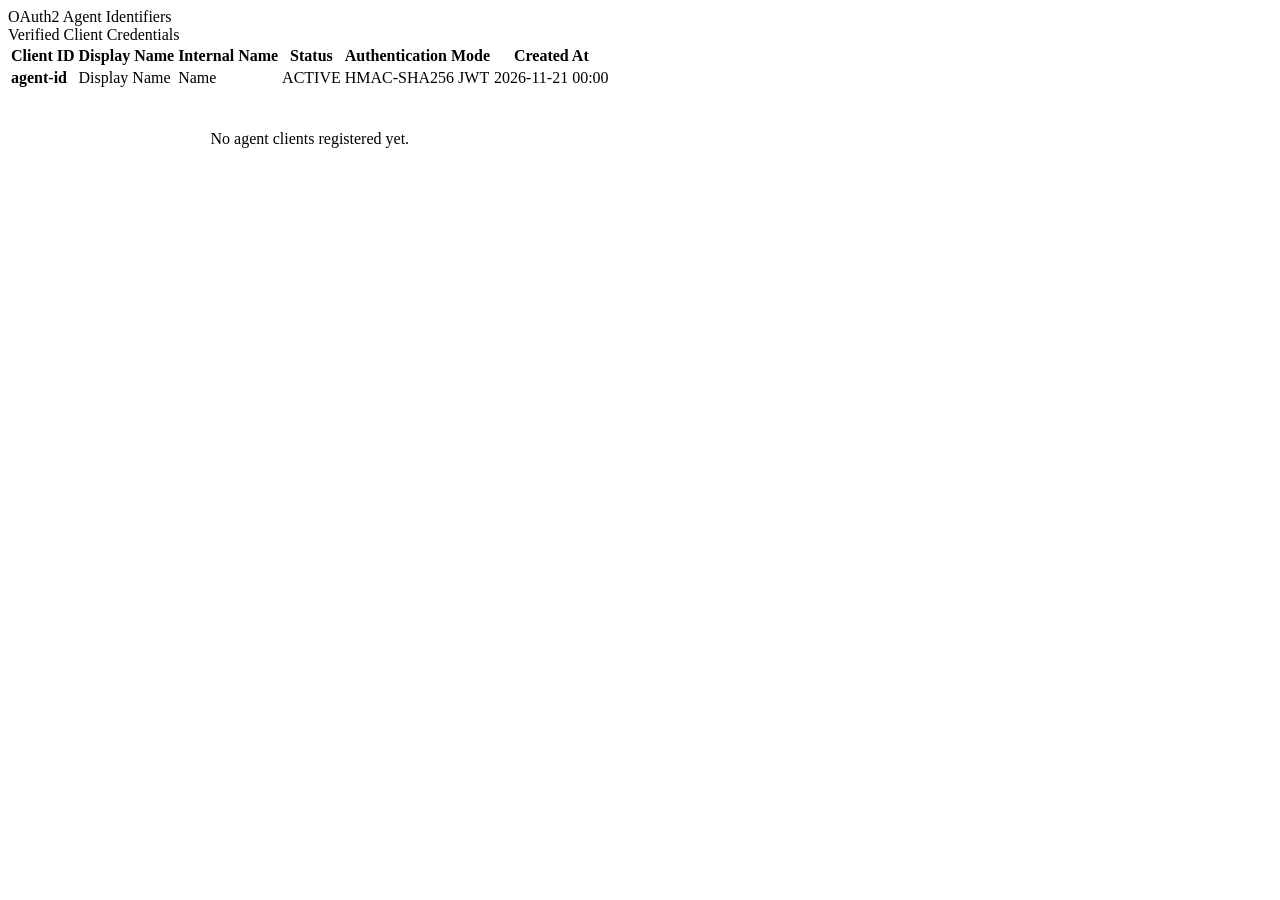
<file: src/main/resources/templates/agents.html>
<!DOCTYPE html>
<html xmlns:th="http://www.thymeleaf.org">
<head th:replace="~{fragments :: head('Agents Registry')}"></head>
<body>

<aside th:replace="~{fragments :: sidebar(${activeNav})}"></aside>

<div class="main-wrapper">
    <header th:replace="~{fragments :: topbar('Registered Agent Clients')}"></header>

    <main class="content-body">
        <div class="panel">
            <div class="panel-header">
                <div class="panel-title">OAuth2 Agent Identifiers</div>
                <div class="panel-actions">
                    <span class="chip chip-indigo">Verified Client Credentials</span>
                </div>
            </div>
            <div class="table-responsive">
                <table class="data-table">
                    <thead>
                        <tr>
                            <th>Client ID</th>
                            <th>Display Name</th>
                            <th>Internal Name</th>
                            <th>Status</th>
                            <th>Authentication Mode</th>
                            <th>Created At</th>
                        </tr>
                    </thead>
                    <tbody>
                        <tr th:each="agent : ${agents}">
                            <td class="mono" style="color: var(--brand-primary); font-weight: 600;" th:text="${agent.clientId != null ? agent.clientId : '—'}">agent-id</td>
                            <td th:text="${agent.displayName != null && !agent.displayName.isBlank() ? agent.displayName : (agent.name != null ? agent.name : '—')}">Display Name</td>
                            <td class="mono" th:text="${agent.name != null ? agent.name : '—'}">Name</td>
                            <td>
                                <span class="chip"
                                      th:classappend="${agent.status != null && agent.status.name() == 'ACTIVE' ? 'chip-emerald' : (agent.status != null && agent.status.name() == 'SUSPENDED' ? 'chip-amber' : 'chip-rose')}"
                                      th:text="${agent.status != null ? agent.status : 'ACTIVE'}">ACTIVE</span>
                            </td>
                            <td>
                                <span class="chip chip-emerald">HMAC-SHA256 JWT</span>
                            </td>
                            <td th:text="${agent.createdAt != null ? #temporals.format(agent.createdAt, 'yyyy-MM-dd HH:mm') : '—'}">2026-11-21 00:00</td>
                        </tr>
                        <tr th:if="${#lists.isEmpty(agents)}">
                            <td colspan="6" style="text-align: center; color: var(--text-muted); padding: 40px;">
                                No agent clients registered yet.
                            </td>
                        </tr>
                    </tbody>
                </table>
            </div>
        </div>
    </main>
</div>

</body>
</html>
</file>
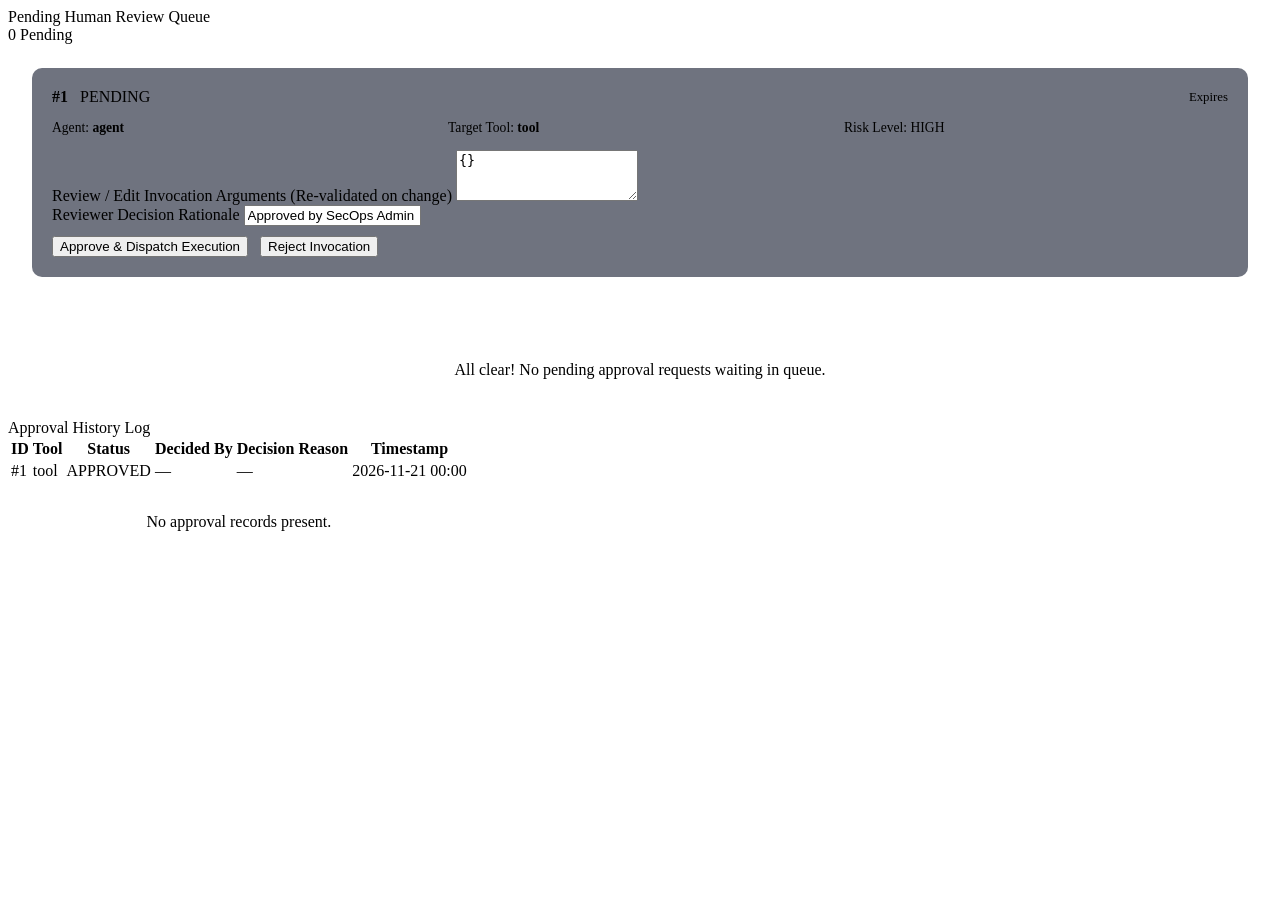
<file: src/main/resources/templates/approvals.html>
<!DOCTYPE html>
<html xmlns:th="http://www.thymeleaf.org">
<head th:replace="~{fragments :: head('Human Approvals')}"></head>
<body>

<aside th:replace="~{fragments :: sidebar(${activeNav})}"></aside>

<div class="main-wrapper">
    <header th:replace="~{fragments :: topbar('Human-in-the-Loop Approval Queue')}"></header>

    <main class="content-body">
        <!-- Active Pending Queue -->
        <div class="panel">
            <div class="panel-header">
                <div class="panel-title">Pending Human Review Queue</div>
                <span class="chip chip-amber" th:text="${#lists.size(pendingList)} + ' Pending'">0 Pending</span>
            </div>
            <div style="padding: 24px;" th:if="${!#lists.isEmpty(pendingList)}">
                <div th:each="appr : ${pendingList}" style="background: rgba(15, 23, 42, 0.6); border: 1px solid var(--border-subtle); border-radius: 10px; padding: 20px; margin-bottom: 20px;">
                    <div style="display: flex; justify-content: space-between; align-items: center; margin-bottom: 14px;">
                        <div>
                            <span class="mono" style="font-size: 1rem; font-weight: 700; color: var(--text-main);" th:text="'Approval Request #' + ${appr.approvalId}">#1</span>
                            <span class="chip chip-amber" style="margin-left: 8px;">PENDING</span>
                        </div>
                        <div class="mono" style="font-size: 0.8rem; color: var(--text-muted);" th:text="'Expires: ' + (${appr.expiresAt != null ? #temporals.format(appr.expiresAt, 'HH:mm:ss') : '—'})">Expires</div>
                    </div>
                    
                    <div style="display: grid; grid-template-columns: repeat(3, 1fr); gap: 12px; margin-bottom: 14px; font-size: 0.85rem;">
                        <div>
                            <span style="color: var(--text-muted);">Agent:</span>
                            <span class="mono" style="color: var(--brand-primary); font-weight: 600;" th:text="${appr.invocation?.agent?.clientId != null ? appr.invocation.agent.clientId : '—'}">agent</span>
                        </div>
                        <div>
                            <span style="color: var(--text-muted);">Target Tool:</span>
                            <span class="mono" style="color: var(--text-main); font-weight: 600;" th:text="${appr.invocation?.tool?.name != null ? appr.invocation.tool.name : '—'}">tool</span>
                        </div>
                        <div>
                            <span style="color: var(--text-muted);">Risk Level:</span>
                            <span class="chip"
                                  th:classappend="${appr.invocation?.tool?.riskLevel != null && (appr.invocation.tool.riskLevel.name() == 'HIGH' || appr.invocation.tool.riskLevel.name() == 'CRITICAL') ? 'chip-rose' : (appr.invocation?.tool?.riskLevel != null && appr.invocation.tool.riskLevel.name() == 'MEDIUM' ? 'chip-amber' : 'chip-emerald')}"
                                  th:text="${appr.invocation?.tool?.riskLevel != null ? appr.invocation.tool.riskLevel : 'LOW'}">HIGH</span>
                        </div>
                    </div>

                    <form th:action="@{/approvals/decide}" method="post">
                        <input type="hidden" name="approvalId" th:value="${appr.approvalId}">
                        <div class="form-group">
                            <label class="form-label">Review / Edit Invocation Arguments (Re-validated on change)</label>
                            <textarea name="editedArgs" class="form-control" rows="3" th:text="${appr.originalArgumentsEncrypted != null ? appr.originalArgumentsEncrypted : appr.originalArguments}">{}</textarea>
                        </div>
                        <div class="form-group">
                            <label class="form-label">Reviewer Decision Rationale</label>
                            <input type="text" name="reason" class="form-control" placeholder="Optional audit comment e.g. Verified with customer" value="Approved by SecOps Admin">
                        </div>
                        <div style="display: flex; gap: 12px; margin-top: 10px;">
                            <button type="submit" name="decision" value="APPROVE" class="btn btn-primary">
                                Approve & Dispatch Execution
                            </button>
                            <button type="submit" name="decision" value="REJECT" class="btn btn-danger">
                                Reject Invocation
                            </button>
                        </div>
                    </form>
                </div>
            </div>
            <div th:if="${#lists.isEmpty(pendingList)}" style="text-align: center; color: var(--text-muted); padding: 40px;">
                All clear! No pending approval requests waiting in queue.
            </div>
        </div>

        <!-- Historical Approvals Table -->
        <div class="panel">
            <div class="panel-header">
                <div class="panel-title">Approval History Log</div>
            </div>
            <div class="table-responsive">
                <table class="data-table">
                    <thead>
                        <tr>
                            <th>ID</th>
                            <th>Tool</th>
                            <th>Status</th>
                            <th>Decided By</th>
                            <th>Decision Reason</th>
                            <th>Timestamp</th>
                        </tr>
                    </thead>
                    <tbody>
                        <tr th:each="item : ${allApprovals}">
                            <td class="mono" th:text="'#' + ${item.approvalId}">#1</td>
                            <td class="mono" th:text="${item.invocation?.tool?.name != null ? item.invocation.tool.name : '—'}">tool</td>
                            <td>
                                <span class="chip"
                                      th:classappend="${item.status != null && item.status.name() == 'APPROVED' ? 'chip-emerald' : (item.status != null && item.status.name() == 'REJECTED' ? 'chip-rose' : (item.status != null && item.status.name() == 'PENDING' ? 'chip-amber' : 'chip-indigo'))}"
                                      th:text="${item.status != null ? item.status : 'UNKNOWN'}">APPROVED</span>
                            </td>
                            <td class="mono" th:text="${item.approverId != null ? item.approverId : (item.decidedBy != null ? item.decidedBy : '—')}">—</td>
                            <td th:text="${item.decisionReason != null ? item.decisionReason : '—'}">—</td>
                            <td th:text="${item.createdAt != null ? #temporals.format(item.createdAt, 'yyyy-MM-dd HH:mm') : '—'}">2026-11-21 00:00</td>
                        </tr>
                        <tr th:if="${#lists.isEmpty(allApprovals)}">
                            <td colspan="6" style="text-align: center; color: var(--text-muted); padding: 30px;">
                                No approval records present.
                            </td>
                        </tr>
                    </tbody>
                </table>
            </div>
        </div>
    </main>
</div>

</body>
</html>
</file>
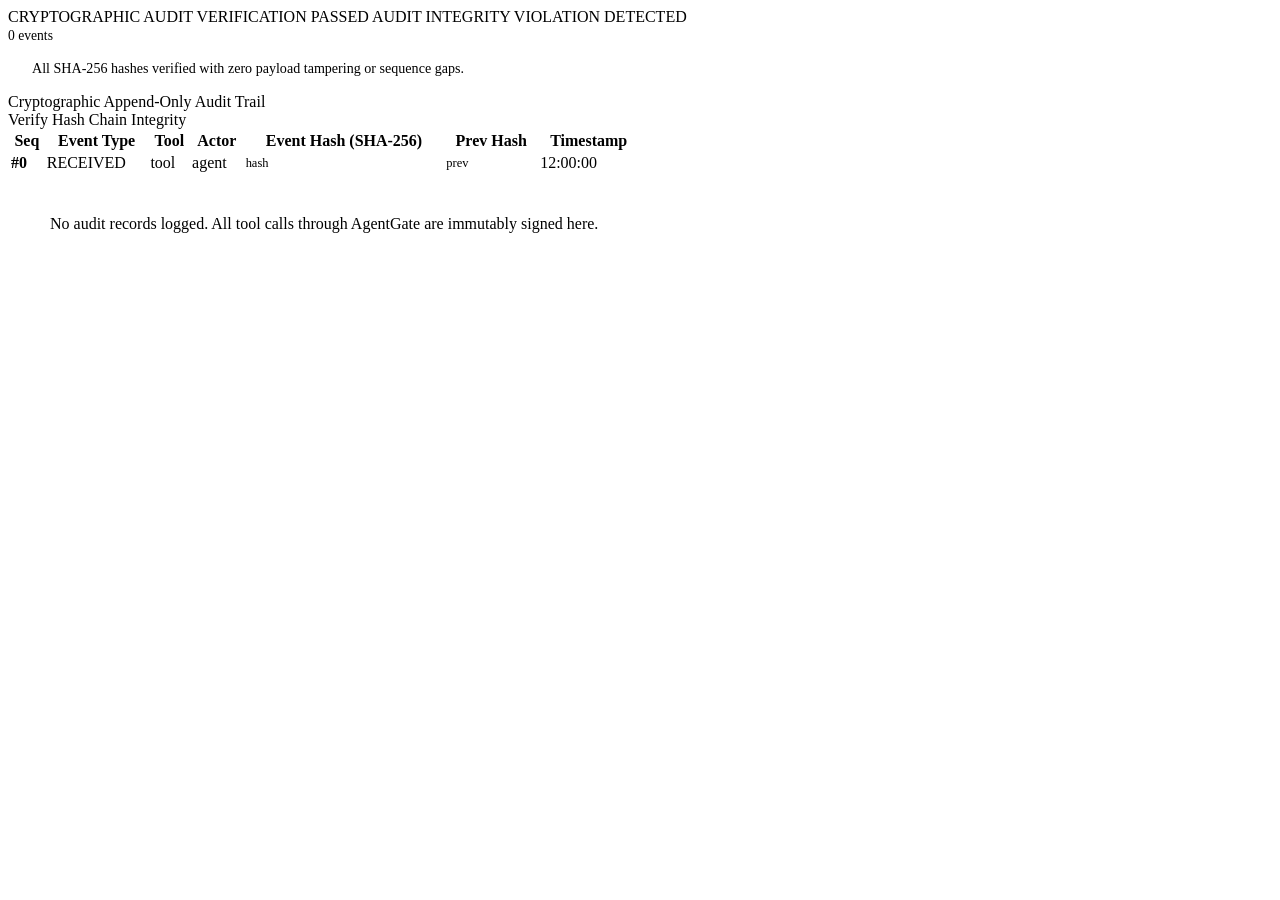
<file: src/main/resources/templates/audit.html>
<!DOCTYPE html>
<html xmlns:th="http://www.thymeleaf.org">
<head th:replace="~{fragments :: head('Cryptographic Audit Chain')}"></head>
<body>

<aside th:replace="~{fragments :: sidebar(${activeNav})}"></aside>

<div class="main-wrapper">
    <header th:replace="~{fragments :: topbar('Tamper-Evident SHA-256 Audit Chain')}"></header>

    <main class="content-body">
        <!-- Cryptographic Verification Result Banner if invoked -->
        <div th:if="${verificationResult != null}" class="panel" 
             th:style="${verificationResult.valid ? 'border-color: rgba(16, 185, 129, 0.4); background: rgba(16, 185, 129, 0.08);' : 'border-color: rgba(244, 63, 94, 0.4); background: rgba(244, 63, 94, 0.08);'}">
            <div class="panel-header" style="background: transparent;">
                <div class="panel-title" th:style="${verificationResult.valid ? 'color: var(--accent-emerald);' : 'color: var(--accent-rose);'}">
                    <span th:if="${verificationResult.valid}">CRYPTOGRAPHIC AUDIT VERIFICATION PASSED</span>
                    <span th:if="${!verificationResult.valid}">AUDIT INTEGRITY VIOLATION DETECTED</span>
                </div>
                <span class="mono" style="font-size: 0.85rem;" th:text="'Verified ' + ${verificationResult.eventsChecked} + ' chained events'">0 events</span>
            </div>
            <div style="padding: 16px 24px; font-size: 0.88rem; color: var(--text-secondary);" th:text="${verificationResult.message}">
                All SHA-256 hashes verified with zero payload tampering or sequence gaps.
            </div>
        </div>

        <div class="panel">
            <div class="panel-header">
                <div class="panel-title">Cryptographic Append-Only Audit Trail</div>
                <div class="panel-actions">
                    <a th:href="@{/audit?verify=true}" class="btn btn-primary btn-sm">
                        Verify Hash Chain Integrity
                    </a>
                </div>
            </div>
            <div class="table-responsive">
                <table class="data-table">
                    <thead>
                        <tr>
                            <th>Seq</th>
                            <th>Event Type</th>
                            <th>Tool</th>
                            <th>Actor</th>
                            <th>Event Hash (SHA-256)</th>
                            <th>Prev Hash</th>
                            <th>Timestamp</th>
                        </tr>
                    </thead>
                    <tbody>
                        <tr th:each="event : ${events}">
                            <td class="mono" style="color: var(--brand-primary); font-weight: 700;" th:text="'#' + ${event.sequenceNumber}">#0</td>
                            <td>
                                <span class="chip"
                                      th:classappend="${event.eventType == 'COMPLETED' ? 'chip-emerald' : (event.eventType == 'BLOCKED' ? 'chip-rose' : (event.eventType == 'APPROVAL_PENDING' ? 'chip-amber' : 'chip-indigo'))}"
                                      th:text="${event.eventType}">RECEIVED</span>
                            </td>
                            <td class="mono" th:text="${event.invocation?.tool?.name != null ? event.invocation.tool.name : '—'}">tool</td>
                            <td class="mono" th:text="${event.actor != null ? event.actor : '—'}">agent</td>
                            <td class="mono" style="color: var(--brand-primary); font-size: 0.78rem;" th:text="${event.currHash != null && event.currHash.length() > 16 ? #strings.substring(event.currHash, 0, 16) + '...' : (event.currHash != null ? event.currHash : '—')}">hash</td>
                            <td class="mono" style="color: var(--text-muted); font-size: 0.78rem;" th:text="${event.prevHash != null && event.prevHash.length() > 16 ? #strings.substring(event.prevHash, 0, 16) + '...' : (event.prevHash != null ? event.prevHash : '—')}">prev</td>
                            <td th:text="${event.eventTime != null ? #temporals.format(event.eventTime, 'HH:mm:ss.SSS') : '—'}">12:00:00</td>
                        </tr>
                        <tr th:if="${#lists.isEmpty(events)}">
                            <td colspan="7" style="text-align: center; color: var(--text-muted); padding: 40px;">
                                No audit records logged. All tool calls through AgentGate are immutably signed here.
                            </td>
                        </tr>
                    </tbody>
                </table>
            </div>
        </div>
    </main>
</div>

</body>
</html>
</file>
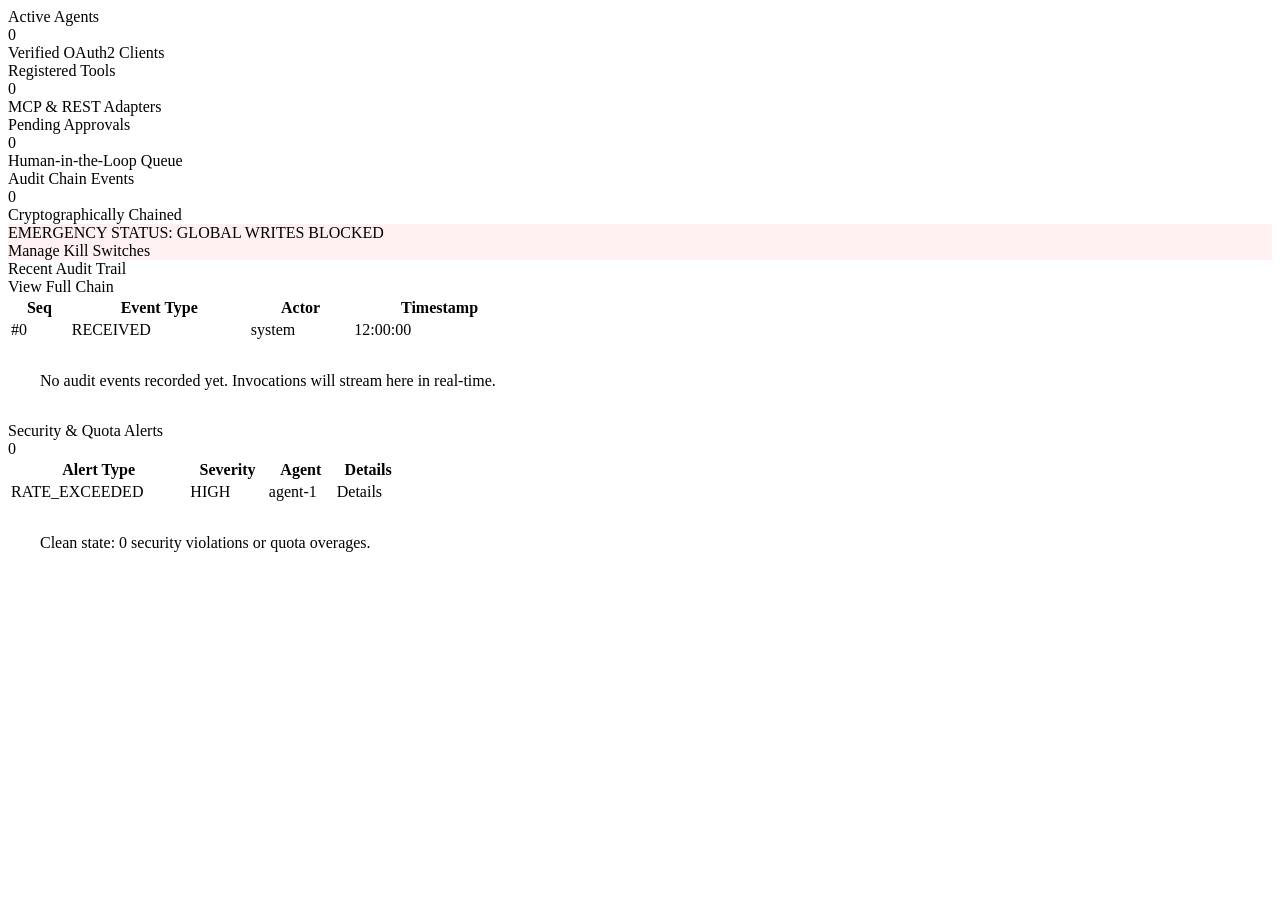
<file: src/main/resources/templates/dashboard.html>
<!DOCTYPE html>
<html xmlns:th="http://www.thymeleaf.org">
<head th:replace="~{fragments :: head('Dashboard')}"></head>
<body>

<aside th:replace="~{fragments :: sidebar(${activeNav})}"></aside>

<div class="main-wrapper">
    <header th:replace="~{fragments :: topbar('Gateway Overview')}"></header>

    <main class="content-body">
        <!-- KPI Metrics Grid -->
        <div class="kpi-grid">
            <div class="kpi-card">
                <div class="kpi-label">Active Agents</div>
                <div class="kpi-value" th:text="${agentCount}">0</div>
                <div class="kpi-sub">Verified OAuth2 Clients</div>
            </div>
            <div class="kpi-card">
                <div class="kpi-label">Registered Tools</div>
                <div class="kpi-value" th:text="${toolCount}">0</div>
                <div class="kpi-sub">MCP & REST Adapters</div>
            </div>
            <div class="kpi-card">
                <div class="kpi-label">Pending Approvals</div>
                <div class="kpi-value" style="color: var(--accent-amber);" th:text="${pendingApprovals}">0</div>
                <div class="kpi-sub">Human-in-the-Loop Queue</div>
            </div>
            <div class="kpi-card">
                <div class="kpi-label">Audit Chain Events</div>
                <div class="kpi-value" style="color: var(--accent-emerald);" th:text="${totalAuditEvents}">0</div>
                <div class="kpi-sub">Cryptographically Chained</div>
            </div>
        </div>

        <!-- Emergency Kill Switch Warning if Active -->
        <div th:if="${globalWritesBlocked}" class="panel" style="border-color: rgba(244, 63, 94, 0.4); background: rgba(244, 63, 94, 0.08);">
            <div class="panel-header" style="background: transparent;">
                <div class="panel-title" style="color: var(--accent-rose);">
                    <span>EMERGENCY STATUS: GLOBAL WRITES BLOCKED</span>
                </div>
                <a th:href="@{/killswitches}" class="btn btn-danger btn-sm">Manage Kill Switches</a>
            </div>
        </div>

        <div class="split-grid">
            <!-- Recent Audit Chain Stream -->
            <div class="panel">
                <div class="panel-header">
                    <div class="panel-title">Recent Audit Trail</div>
                    <a th:href="@{/audit}" class="btn btn-secondary btn-sm">View Full Chain</a>
                </div>
                <div class="table-responsive">
                    <table class="data-table">
                        <thead>
                            <tr>
                                <th>Seq</th>
                                <th>Event Type</th>
                                <th>Actor</th>
                                <th>Timestamp</th>
                            </tr>
                        </thead>
                        <tbody>
                            <tr th:each="audit : ${recentAudits}">
                                <td class="mono" th:text="'#' + ${audit.sequenceNumber}">#0</td>
                                <td>
                                    <span class="chip" 
                                          th:classappend="${audit.eventType == 'COMPLETED' ? 'chip-emerald' : (audit.eventType == 'BLOCKED' ? 'chip-rose' : (audit.eventType == 'APPROVAL_PENDING' ? 'chip-amber' : 'chip-indigo'))}"
                                          th:text="${audit.eventType}">RECEIVED</span>
                                </td>
                                <td class="mono" th:text="${audit.actor != null ? audit.actor : 'system'}">system</td>
                                <td th:text="${audit.eventTime != null ? #temporals.format(audit.eventTime, 'HH:mm:ss.SSS') : '—'}">12:00:00</td>
                            </tr>
                            <tr th:if="${#lists.isEmpty(recentAudits)}">
                                <td colspan="4" style="text-align: center; color: var(--text-muted); padding: 30px;">
                                    No audit events recorded yet. Invocations will stream here in real-time.
                                </td>
                            </tr>
                        </tbody>
                    </table>
                </div>
            </div>

            <!-- Security Alerts Stream -->
            <div class="panel">
                <div class="panel-header">
                    <div class="panel-title">Security & Quota Alerts</div>
                    <span class="chip chip-rose" th:if="${!#lists.isEmpty(recentAlerts)}" th:text="${#lists.size(recentAlerts)} + ' Alerts'">0</span>
                </div>
                <div class="table-responsive">
                    <table class="data-table">
                        <thead>
                            <tr>
                                <th>Alert Type</th>
                                <th>Severity</th>
                                <th>Agent</th>
                                <th>Details</th>
                            </tr>
                        </thead>
                        <tbody>
                            <tr th:each="alert : ${recentAlerts}">
                                <td class="mono" th:text="${alert.alertType}">RATE_EXCEEDED</td>
                                <td>
                                    <span class="chip"
                                          th:classappend="${alert.severity != null && alert.severity.name() == 'CRITICAL' ? 'chip-rose' : 'chip-amber'}"
                                          th:text="${alert.severity != null ? alert.severity : 'HIGH'}">HIGH</span>
                                </td>
                                <td class="mono" th:text="${alert.triggeredBy != null ? alert.triggeredBy.clientId : 'unknown'}">agent-1</td>
                                <td style="max-width: 200px; overflow: hidden; text-overflow: ellipsis; white-space: nowrap;" th:text="${alert.details}">Details</td>
                            </tr>
                            <tr th:if="${#lists.isEmpty(recentAlerts)}">
                                <td colspan="4" style="text-align: center; color: var(--text-muted); padding: 30px;">
                                    Clean state: 0 security violations or quota overages.
                                </td>
                            </tr>
                        </tbody>
                    </table>
                </div>
            </div>
        </div>
    </main>
</div>

<th:block th:replace="~{fragments :: spotlightScript}" />
</body>
</html>
</file>
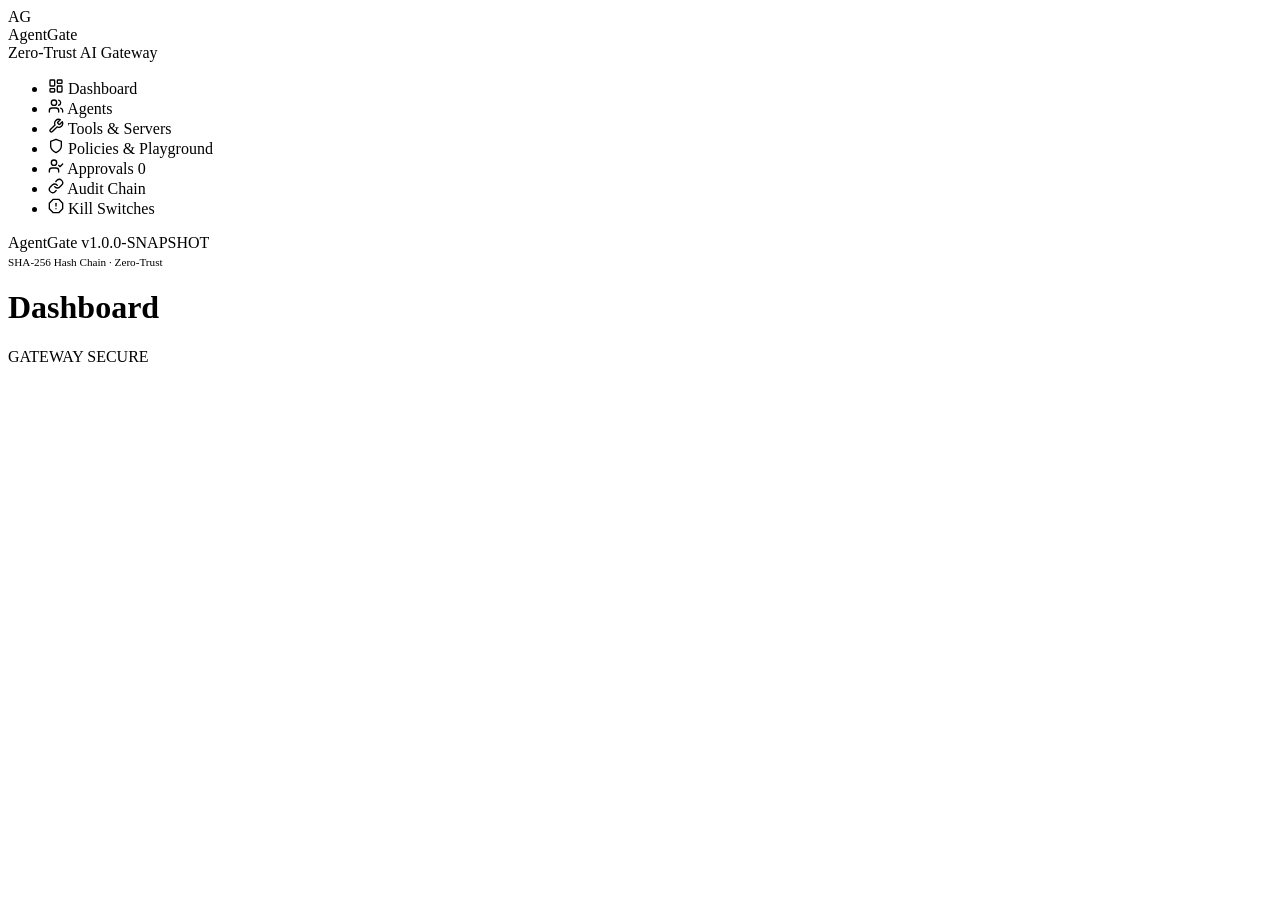
<file: src/main/resources/templates/fragments.html>
<!DOCTYPE html>
<html xmlns:th="http://www.thymeleaf.org">
<head th:fragment="head(title)">
    <meta charset="UTF-8">
    <meta name="viewport" content="width=device-width, initial-scale=1.0">
    <title th:text="${title} + ' — AgentGate Governance Gateway'">AgentGate</title>
    <link rel="stylesheet" th:href="@{/css/style.css}">
</head>
<body>

<!-- Sidebar Fragment -->
<aside th:fragment="sidebar(activeNav)" class="sidebar">
    <div class="brand">
        <div class="brand-icon">AG</div>
        <div>
            <div class="brand-title">AgentGate</div>
            <div class="brand-subtitle">Zero-Trust AI Gateway</div>
        </div>
    </div>
    
    <ul class="nav-menu">
        <li class="nav-item" th:classappend="${activeNav == 'dashboard' ? 'active' : ''}">
            <a th:href="@{/dashboard}">
                <svg width="16" height="16" viewBox="0 0 24 24" fill="none" stroke="currentColor" stroke-width="2" stroke-linecap="round" stroke-linejoin="round"><rect width="7" height="9" x="3" y="3" rx="1"/><rect width="7" height="5" x="14" y="3" rx="1"/><rect width="7" height="9" x="14" y="12" rx="1"/><rect width="7" height="5" x="3" y="16" rx="1"/></svg>
                <span>Dashboard</span>
            </a>
        </li>
        <li class="nav-item" th:classappend="${activeNav == 'agents' ? 'active' : ''}">
            <a th:href="@{/agents}">
                <svg width="16" height="16" viewBox="0 0 24 24" fill="none" stroke="currentColor" stroke-width="2" stroke-linecap="round" stroke-linejoin="round"><path d="M16 21v-2a4 4 0 0 0-4-4H6a4 4 0 0 0-4 4v2"/><circle cx="9" cy="7" r="4"/><path d="M22 21v-2a4 4 0 0 0-3-3.87"/><path d="M16 3.13a4 4 0 0 1 0 7.75"/></svg>
                <span>Agents</span>
            </a>
        </li>
        <li class="nav-item" th:classappend="${activeNav == 'tools' ? 'active' : ''}">
            <a th:href="@{/tools}">
                <svg width="16" height="16" viewBox="0 0 24 24" fill="none" stroke="currentColor" stroke-width="2" stroke-linecap="round" stroke-linejoin="round"><path d="M14.7 6.3a1 1 0 0 0 0 1.4l1.6 1.6a1 1 0 0 0 1.4 0l3.77-3.77a6 6 0 0 1-7.94 7.94l-6.91 6.91a2.12 2.12 0 0 1-3-3l6.91-6.91a6 6 0 0 1 7.94-7.94l-3.76 3.76z"/></svg>
                <span>Tools & Servers</span>
            </a>
        </li>
        <li class="nav-item" th:classappend="${activeNav == 'policies' ? 'active' : ''}">
            <a th:href="@{/policies}">
                <svg width="16" height="16" viewBox="0 0 24 24" fill="none" stroke="currentColor" stroke-width="2" stroke-linecap="round" stroke-linejoin="round"><path d="M12 22s8-4 8-10V5l-8-3-8 3v7c0 6 8 10 8 10z"/></svg>
                <span>Policies & Playground</span>
            </a>
        </li>
        <li class="nav-item" th:classappend="${activeNav == 'approvals' ? 'active' : ''}">
            <a th:href="@{/approvals}">
                <svg width="16" height="16" viewBox="0 0 24 24" fill="none" stroke="currentColor" stroke-width="2" stroke-linecap="round" stroke-linejoin="round"><path d="M16 21v-2a4 4 0 0 0-4-4H6a4 4 0 0 0-4 4v2"/><circle cx="9" cy="7" r="4"/><polyline points="16 11 18 13 22 9"/></svg>
                <span>Approvals</span>
                <span th:if="${pendingApprovals != null && pendingApprovals > 0}" class="nav-badge" th:text="${pendingApprovals}">0</span>
            </a>
        </li>
        <li class="nav-item" th:classappend="${activeNav == 'audit' ? 'active' : ''}">
            <a th:href="@{/audit}">
                <svg width="16" height="16" viewBox="0 0 24 24" fill="none" stroke="currentColor" stroke-width="2" stroke-linecap="round" stroke-linejoin="round"><path d="M10 13a5 5 0 0 0 7.54.54l3-3a5 5 0 0 0-7.07-7.07l-1.72 1.71"/><path d="M14 11a5 5 0 0 0-7.54-.54l-3 3a5 5 0 0 0 7.07 7.07l1.71-1.71"/></svg>
                <span>Audit Chain</span>
            </a>
        </li>
        <li class="nav-item" th:classappend="${activeNav == 'killswitches' ? 'active' : ''}">
            <a th:href="@{/killswitches}">
                <svg width="16" height="16" viewBox="0 0 24 24" fill="none" stroke="currentColor" stroke-width="2" stroke-linecap="round" stroke-linejoin="round"><polygon points="7.86 2 16.14 2 22 7.86 22 16.14 16.14 22 7.86 22 2 16.14 2 7.86 7.86 2"/><line x1="12" x2="12" y1="8" y2="12"/><line x1="12" x2="12.01" y1="16" y2="16"/></svg>
                <span>Kill Switches</span>
            </a>
        </li>
    </ul>

    <div class="sidebar-footer">
        <div>AgentGate v1.0.0-SNAPSHOT</div>
        <div style="color: var(--text-muted); font-size: 0.7rem; margin-top: 4px;">SHA-256 Hash Chain · Zero-Trust</div>
    </div>
</aside>

<!-- Topbar Fragment -->
<header th:fragment="topbar(pageTitle)" class="topbar">
    <div style="display: flex; align-items: center; gap: 16px;">
        <h1 class="page-title" th:text="${pageTitle}">Dashboard</h1>
    </div>
    <div class="status-indicator">
        <span class="pulse-dot"></span>
        <span>GATEWAY SECURE</span>
    </div>
</header>

<!-- Interactive Spotlight Script -->
<script th:fragment="spotlightScript">
document.addEventListener('DOMContentLoaded', () => {
    const targets = document.querySelectorAll('.spotlight-interactive, .kpi-card, .panel');
    targets.forEach(card => {
        card.addEventListener('mousemove', e => {
            const rect = card.getBoundingClientRect();
            const x = e.clientX - rect.left;
            const y = e.clientY - rect.top;
            card.style.setProperty('--mouse-x', x + 'px');
            card.style.setProperty('--mouse-y', y + 'px');
        });
    });
});
</script>

</body>
</html>
</file>
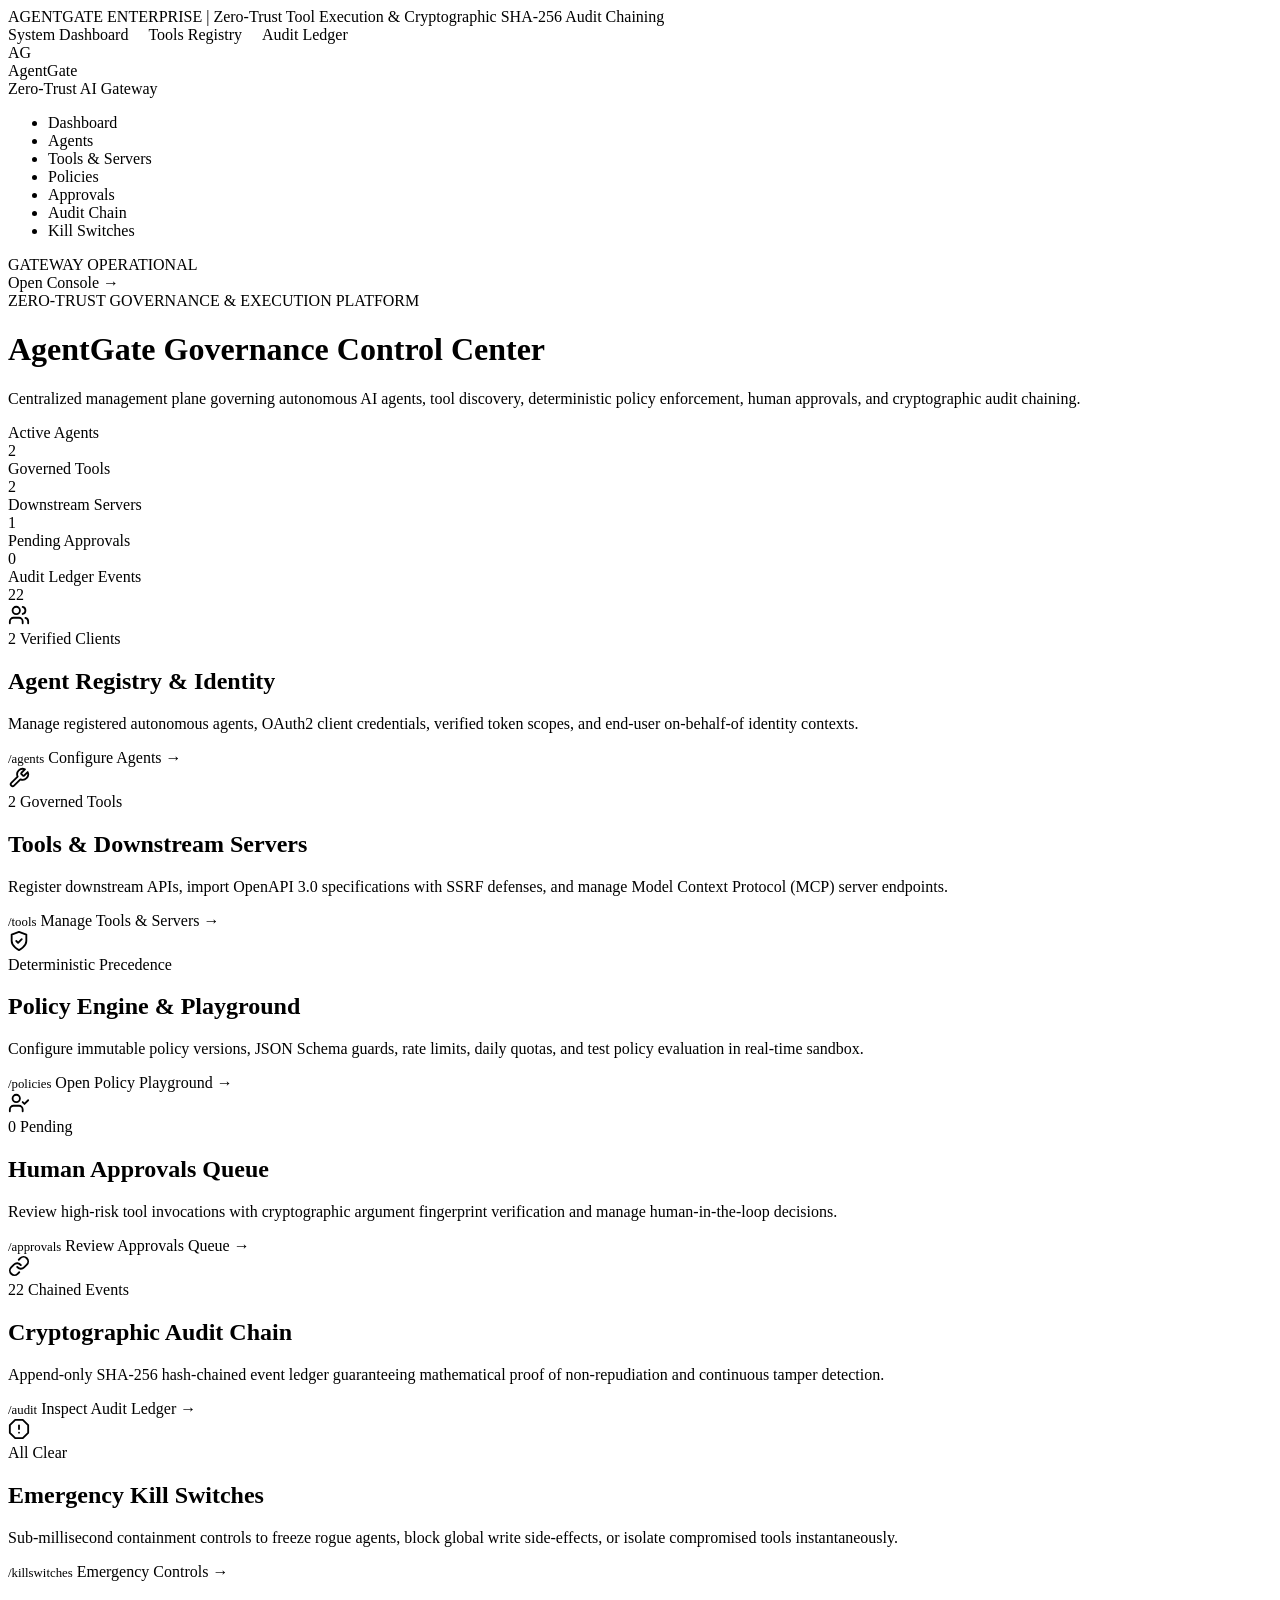
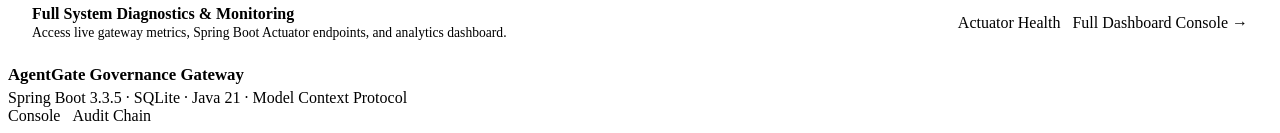
<file: src/main/resources/templates/home.html>
<!DOCTYPE html>
<html xmlns:th="http://www.thymeleaf.org">
<head>
    <meta charset="UTF-8">
    <meta name="viewport" content="width=device-width, initial-scale=1.0">
    <title>AgentGate — Zero-Trust AI Governance Control Center</title>
    <link rel="stylesheet" th:href="@{/css/style.css}">
</head>
<body class="home-body">

    <!-- Top Announcement Bar (Clean Dark Accent Header) -->
    <div class="top-announcement-bar">
        <div>
            <span>AGENTGATE ENTERPRISE | Zero-Trust Tool Execution & Cryptographic SHA-256 Audit Chaining</span>
        </div>
        <div style="display: flex; gap: 20px;">
            <a th:href="@{/admin}">System Dashboard</a>
            <a th:href="@{/tools}">Tools Registry</a>
            <a th:href="@{/audit}">Audit Ledger</a>
        </div>
    </div>

    <!-- Main Navigation Header -->
    <nav class="landing-nav">
        <div class="brand">
            <div class="brand-icon">AG</div>
            <div>
                <div class="brand-title">AgentGate</div>
                <div class="brand-subtitle">Zero-Trust AI Gateway</div>
            </div>
        </div>

        <ul class="landing-nav-links">
            <li><a th:href="@{/admin}">Dashboard</a></li>
            <li><a th:href="@{/agents}">Agents</a></li>
            <li><a th:href="@{/tools}">Tools & Servers</a></li>
            <li><a th:href="@{/policies}">Policies</a></li>
            <li><a th:href="@{/approvals}">Approvals</a></li>
            <li><a th:href="@{/audit}">Audit Chain</a></li>
            <li><a th:href="@{/killswitches}">Kill Switches</a></li>
        </ul>

        <div class="landing-nav-actions">
            <div class="status-indicator">
                <span class="pulse-dot"></span>
                <span>GATEWAY OPERATIONAL</span>
            </div>
            <a th:href="@{/admin}" class="btn btn-primary btn-sm">Open Console →</a>
        </div>
    </nav>

    <!-- Main Structured Container -->
    <main class="home-container">
        <!-- Header & Platform Intro -->
        <header class="home-header">
            <div class="home-pill">
                <span>ZERO-TRUST GOVERNANCE & EXECUTION PLATFORM</span>
            </div>
            <h1 class="home-title">
                AgentGate Governance Control Center
            </h1>
            <p class="home-subtitle">
                Centralized management plane governing autonomous AI agents, tool discovery, deterministic policy enforcement, human approvals, and cryptographic audit chaining.
            </p>
        </header>

        <!-- Live Metrics Strip -->
        <section class="home-stats-strip">
            <div class="home-stat-box">
                <div class="home-stat-label">Active Agents</div>
                <div class="home-stat-value" style="color: var(--brand-primary);" th:text="${agentCount != null ? agentCount : 2}">2</div>
            </div>

            <div class="home-stat-box">
                <div class="home-stat-label">Governed Tools</div>
                <div class="home-stat-value" style="color: var(--brand-primary);" th:text="${toolCount != null ? toolCount : 2}">2</div>
            </div>

            <div class="home-stat-box">
                <div class="home-stat-label">Downstream Servers</div>
                <div class="home-stat-value" th:text="${serverCount != null ? serverCount : 1}">1</div>
            </div>

            <div class="home-stat-box">
                <div class="home-stat-label">Pending Approvals</div>
                <div class="home-stat-value" style="color: var(--accent-amber);" th:text="${pendingApprovals != null ? pendingApprovals : 0}">0</div>
            </div>

            <div class="home-stat-box">
                <div class="home-stat-label">Audit Ledger Events</div>
                <div class="home-stat-value" style="color: var(--accent-emerald);" th:text="${totalAuditEvents != null ? totalAuditEvents : 22}">22</div>
            </div>
        </section>

        <!-- Structured Options Grid -->
        <section class="structured-grid">
            <!-- Option 1: Agent Registry & Security -->
            <div class="option-card">
                <div>
                    <div class="option-top">
                        <div class="option-icon-wrap">
                            <svg width="22" height="22" viewBox="0 0 24 24" fill="none" stroke="currentColor" stroke-width="2" stroke-linecap="round" stroke-linejoin="round">
                                <path d="M16 21v-2a4 4 0 0 0-4-4H6a4 4 0 0 0-4 4v2"/>
                                <circle cx="9" cy="7" r="4"/>
                                <path d="M22 21v-2a4 4 0 0 0-3-3.87"/>
                                <path d="M16 3.13a4 4 0 0 1 0 7.75"/>
                            </svg>
                        </div>
                        <span class="chip chip-indigo" th:text="${agentCount} + ' Verified Clients'">2 Verified Clients</span>
                    </div>
                    <h2 class="option-title">Agent Registry & Identity</h2>
                    <p class="option-desc">
                        Manage registered autonomous agents, OAuth2 client credentials, verified token scopes, and end-user on-behalf-of identity contexts.
                    </p>
                </div>
                <div class="option-footer">
                    <span class="mono" style="font-size: 0.8rem; color: var(--text-muted);">/agents</span>
                    <a th:href="@{/agents}" class="option-btn">
                        <span>Configure Agents</span>
                        <span>→</span>
                    </a>
                </div>
            </div>

            <!-- Option 2: Tools & Servers -->
            <div class="option-card">
                <div>
                    <div class="option-top">
                        <div class="option-icon-wrap">
                            <svg width="22" height="22" viewBox="0 0 24 24" fill="none" stroke="currentColor" stroke-width="2" stroke-linecap="round" stroke-linejoin="round">
                                <path d="M14.7 6.3a1 1 0 0 0 0 1.4l1.6 1.6a1 1 0 0 0 1.4 0l3.77-3.77a6 6 0 0 1-7.94 7.94l-6.91 6.91a2.12 2.12 0 0 1-3-3l6.91-6.91a6 6 0 0 1 7.94-7.94l-3.76 3.76z"/>
                            </svg>
                        </div>
                        <span class="chip chip-indigo" th:text="${toolCount} + ' Governed Tools'">2 Governed Tools</span>
                    </div>
                    <h2 class="option-title">Tools & Downstream Servers</h2>
                    <p class="option-desc">
                        Register downstream APIs, import OpenAPI 3.0 specifications with SSRF defenses, and manage Model Context Protocol (MCP) server endpoints.
                    </p>
                </div>
                <div class="option-footer">
                    <span class="mono" style="font-size: 0.8rem; color: var(--text-muted);">/tools</span>
                    <a th:href="@{/tools}" class="option-btn">
                        <span>Manage Tools & Servers</span>
                        <span>→</span>
                    </a>
                </div>
            </div>

            <!-- Option 3: Policies & Playground -->
            <div class="option-card">
                <div>
                    <div class="option-top">
                        <div class="option-icon-wrap">
                            <svg width="22" height="22" viewBox="0 0 24 24" fill="none" stroke="currentColor" stroke-width="2" stroke-linecap="round" stroke-linejoin="round">
                                <path d="M12 22s8-4 8-10V5l-8-3-8 3v7c0 6 8 10 8 10z"/>
                                <path d="m9 12 2 2 4-4"/>
                            </svg>
                        </div>
                        <span class="chip chip-indigo">Deterministic Precedence</span>
                    </div>
                    <h2 class="option-title">Policy Engine & Playground</h2>
                    <p class="option-desc">
                        Configure immutable policy versions, JSON Schema guards, rate limits, daily quotas, and test policy evaluation in real-time sandbox.
                    </p>
                </div>
                <div class="option-footer">
                    <span class="mono" style="font-size: 0.8rem; color: var(--text-muted);">/policies</span>
                    <a th:href="@{/policies}" class="option-btn">
                        <span>Open Policy Playground</span>
                        <span>→</span>
                    </a>
                </div>
            </div>

            <!-- Option 4: Approvals Queue -->
            <div class="option-card">
                <div>
                    <div class="option-top">
                        <div class="option-icon-wrap">
                            <svg width="22" height="22" viewBox="0 0 24 24" fill="none" stroke="currentColor" stroke-width="2" stroke-linecap="round" stroke-linejoin="round">
                                <path d="M16 21v-2a4 4 0 0 0-4-4H6a4 4 0 0 0-4 4v2"/>
                                <circle cx="9" cy="7" r="4"/>
                                <polyline points="16 11 18 13 22 9"/>
                            </svg>
                        </div>
                        <span class="chip" th:classappend="${pendingApprovals > 0 ? 'chip-amber' : 'chip-emerald'}" th:text="${pendingApprovals} + ' Pending'">0 Pending</span>
                    </div>
                    <h2 class="option-title">Human Approvals Queue</h2>
                    <p class="option-desc">
                        Review high-risk tool invocations with cryptographic argument fingerprint verification and manage human-in-the-loop decisions.
                    </p>
                </div>
                <div class="option-footer">
                    <span class="mono" style="font-size: 0.8rem; color: var(--text-muted);">/approvals</span>
                    <a th:href="@{/approvals}" class="option-btn">
                        <span>Review Approvals Queue</span>
                        <span>→</span>
                    </a>
                </div>
            </div>

            <!-- Option 5: Audit Ledger -->
            <div class="option-card">
                <div>
                    <div class="option-top">
                        <div class="option-icon-wrap">
                            <svg width="22" height="22" viewBox="0 0 24 24" fill="none" stroke="currentColor" stroke-width="2" stroke-linecap="round" stroke-linejoin="round">
                                <path d="M10 13a5 5 0 0 0 7.54.54l3-3a5 5 0 0 0-7.07-7.07l-1.72 1.71"/>
                                <path d="M14 11a5 5 0 0 0-7.54-.54l-3 3a5 5 0 0 0 7.07 7.07l1.71-1.71"/>
                            </svg>
                        </div>
                        <span class="chip chip-emerald" th:text="${totalAuditEvents} + ' Chained Events'">22 Chained Events</span>
                    </div>
                    <h2 class="option-title">Cryptographic Audit Chain</h2>
                    <p class="option-desc">
                        Append-only SHA-256 hash-chained event ledger guaranteeing mathematical proof of non-repudiation and continuous tamper detection.
                    </p>
                </div>
                <div class="option-footer">
                    <span class="mono" style="font-size: 0.8rem; color: var(--text-muted);">/audit</span>
                    <a th:href="@{/audit}" class="option-btn">
                        <span>Inspect Audit Ledger</span>
                        <span>→</span>
                    </a>
                </div>
            </div>

            <!-- Option 6: Emergency Kill Switches -->
            <div class="option-card">
                <div>
                    <div class="option-top">
                        <div class="option-icon-wrap">
                            <svg width="22" height="22" viewBox="0 0 24 24" fill="none" stroke="currentColor" stroke-width="2" stroke-linecap="round" stroke-linejoin="round">
                                <polygon points="7.86 2 16.14 2 22 7.86 22 16.14 16.14 22 7.86 22 2 16.14 2 7.86 7.86 2"/>
                                <line x1="12" x2="12" y1="8" y2="12"/>
                                <line x1="12" x2="12.01" y1="16" y2="16"/>
                            </svg>
                        </div>
                        <span class="chip" th:classappend="${activeKillSwitches > 0 ? 'chip-rose' : 'chip-emerald'}" th:text="${activeKillSwitches > 0 ? activeKillSwitches + ' Active' : 'All Clear'}">All Clear</span>
                    </div>
                    <h2 class="option-title">Emergency Kill Switches</h2>
                    <p class="option-desc">
                        Sub-millisecond containment controls to freeze rogue agents, block global write side-effects, or isolate compromised tools instantaneously.
                    </p>
                </div>
                <div class="option-footer">
                    <span class="mono" style="font-size: 0.8rem; color: var(--text-muted);">/killswitches</span>
                    <a th:href="@{/killswitches}" class="option-btn">
                        <span>Emergency Controls</span>
                        <span>→</span>
                    </a>
                </div>
            </div>
        </section>

        <!-- Quick Access Bottom Navigation -->
        <section class="panel" style="padding: 24px;">
            <div style="display: flex; align-items: center; justify-content: space-between; flex-wrap: wrap; gap: 16px;">
                <div>
                    <div style="font-size: 1rem; font-weight: 700; color: var(--text-main);">Full System Diagnostics & Monitoring</div>
                    <div style="font-size: 0.85rem; color: var(--text-muted); margin-top: 2px;">Access live gateway metrics, Spring Boot Actuator endpoints, and analytics dashboard.</div>
                </div>
                <div style="display: flex; gap: 12px;">
                    <a th:href="@{/actuator/health}" target="_blank" class="btn btn-secondary btn-sm">Actuator Health</a>
                    <a th:href="@{/admin}" class="btn btn-primary btn-sm">Full Dashboard Console →</a>
                </div>
            </div>
        </section>
    </main>

    <!-- Footer -->
    <footer class="landing-footer">
        <div class="footer-content">
            <div style="text-align: left;">
                <div style="font-weight: 800; color: var(--text-main); font-size: 1.05rem;">AgentGate Governance Gateway</div>
                <div class="footer-text" style="margin-top: 4px;">Spring Boot 3.3.5 · SQLite · Java 21 · Model Context Protocol</div>
            </div>
            <div>
                <a th:href="@{/admin}" class="btn btn-secondary btn-sm">Console</a>
                <a th:href="@{/audit}" class="btn btn-secondary btn-sm" style="margin-left: 8px;">Audit Chain</a>
            </div>
        </div>
    </footer>

</body>
</html>
</file>
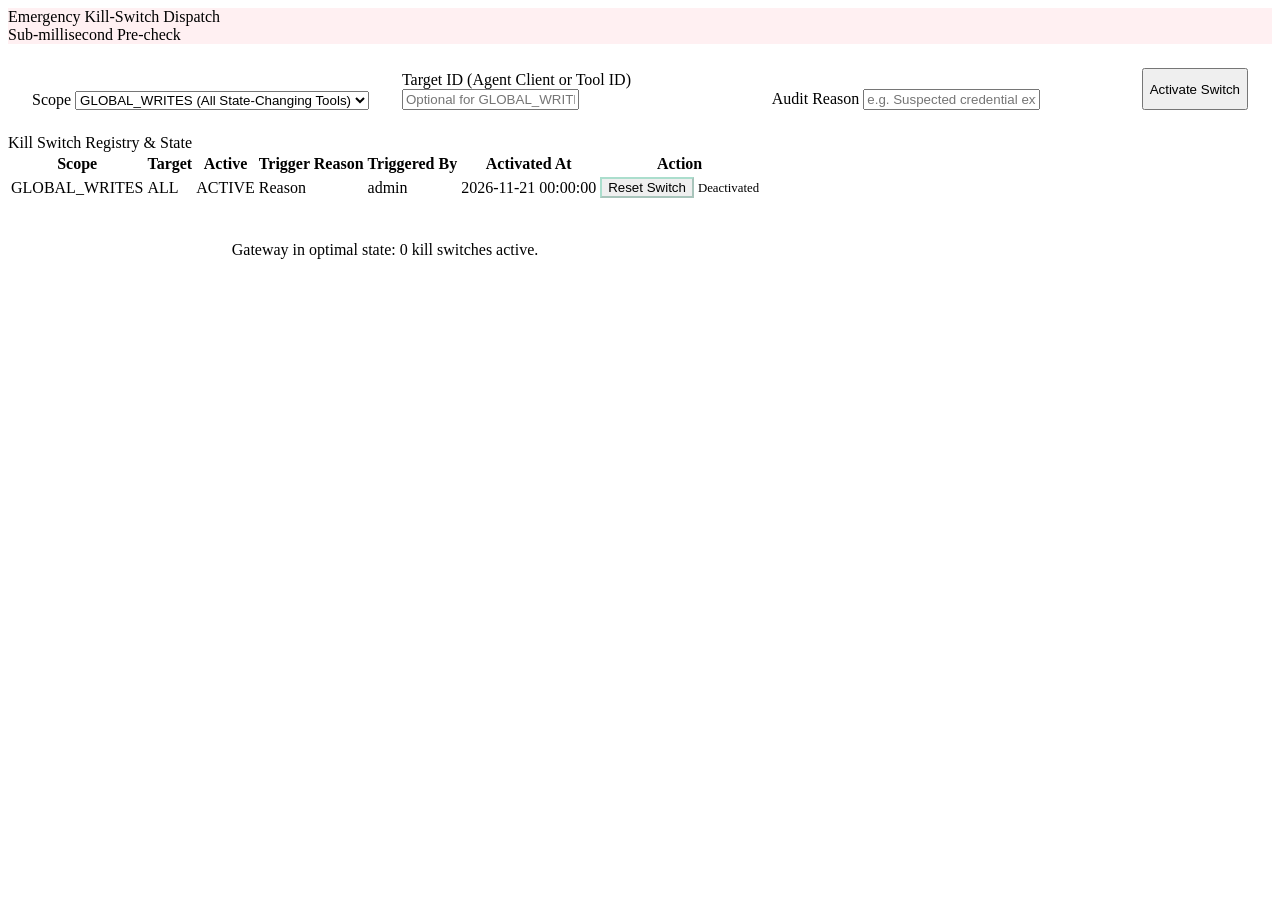
<file: src/main/resources/templates/killswitches.html>
<!DOCTYPE html>
<html xmlns:th="http://www.thymeleaf.org">
<head th:replace="~{fragments :: head('Emergency Kill Switches')}"></head>
<body>

<aside th:replace="~{fragments :: sidebar(${activeNav})}"></aside>

<div class="main-wrapper">
    <header th:replace="~{fragments :: topbar('Emergency Kill Switches')}"></header>

    <main class="content-body">
        <!-- Emergency Activation Panel -->
        <div class="panel" style="border-color: rgba(244, 63, 94, 0.3);">
            <div class="panel-header" style="background: rgba(244, 63, 94, 0.08);">
                <div class="panel-title" style="color: var(--accent-rose);">
                    <span>Emergency Kill-Switch Dispatch</span>
                </div>
                <span class="chip chip-rose">Sub-millisecond Pre-check</span>
            </div>
            <div style="padding: 24px;">
                <form th:action="@{/killswitches/toggle}" method="post" style="display: grid; grid-template-columns: repeat(3, 1fr) auto; gap: 16px; align-items: flex-end;">
                    <div class="form-group" style="margin-bottom: 0;">
                        <label class="form-label">Scope</label>
                        <select name="scope" id="ksScope" class="form-control" onchange="updateTargetOptions()">
                            <option value="GLOBAL_WRITES">GLOBAL_WRITES (All State-Changing Tools)</option>
                            <option value="AGENT">AGENT (Isolate Specific Agent)</option>
                            <option value="TOOL">TOOL (Disable Specific Tool)</option>
                        </select>
                    </div>
                    <div class="form-group" style="margin-bottom: 0;">
                        <label class="form-label">Target ID (Agent Client or Tool ID)</label>
                        <input type="text" name="targetId" id="ksTargetId" class="form-control" placeholder="Optional for GLOBAL_WRITES">
                    </div>
                    <div class="form-group" style="margin-bottom: 0;">
                        <label class="form-label">Audit Reason</label>
                        <input type="text" name="reason" class="form-control" placeholder="e.g. Suspected credential exfiltration" required>
                    </div>
                    <div>
                        <button type="submit" class="btn btn-danger" style="height: 42px;">
                            Activate Switch
                        </button>
                    </div>
                </form>
            </div>
        </div>

        <!-- Current Kill Switches Registry -->
        <div class="panel">
            <div class="panel-header">
                <div class="panel-title">Kill Switch Registry & State</div>
            </div>
            <div class="table-responsive">
                <table class="data-table">
                    <thead>
                        <tr>
                            <th>Scope</th>
                            <th>Target</th>
                            <th>Active</th>
                            <th>Trigger Reason</th>
                            <th>Triggered By</th>
                            <th>Activated At</th>
                            <th>Action</th>
                        </tr>
                    </thead>
                    <tbody>
                        <tr th:each="ks : ${killSwitches}">
                            <td>
                                <span class="chip" 
                                      th:classappend="${ks.scope != null && ks.scope.name() == 'GLOBAL_WRITES' ? 'chip-rose' : (ks.scope != null && ks.scope.name() == 'AGENT' ? 'chip-amber' : 'chip-indigo')}"
                                      th:text="${ks.scope != null ? ks.scope : 'UNKNOWN'}">GLOBAL_WRITES</span>
                            </td>
                            <td class="mono" th:text="${ks.targetId != null ? ks.targetId : 'ALL WRITES'}">ALL</td>
                            <td>
                                <span class="chip" th:classappend="${ks.status != null && ks.status.name() == 'ACTIVE' ? 'chip-rose' : 'chip-emerald'}" th:text="${ks.status != null ? ks.status : 'RESET'}">ACTIVE</span>
                            </td>
                            <td th:text="${ks.reason != null ? ks.reason : '—'}">Reason</td>
                            <td class="mono" th:text="${ks.adminId != null ? ks.adminId : '—'}">admin</td>
                            <td th:text="${ks.activatedAt != null ? #temporals.format(ks.activatedAt, 'yyyy-MM-dd HH:mm:ss') : '—'}">2026-11-21 00:00:00</td>
                            <td>
                                <form th:if="${ks.status != null && ks.status.name() == 'ACTIVE'}" th:action="@{/killswitches/reset}" method="post" style="display:inline;">
                                    <input type="hidden" name="killSwitchId" th:value="${ks.killSwitchId}">
                                    <button type="submit" class="btn btn-secondary btn-sm" style="color: var(--accent-emerald); border-color: rgba(16, 185, 129, 0.3);">
                                        Reset Switch
                                    </button>
                                </form>
                                <span th:if="${ks.status == null || ks.status.name() != 'ACTIVE'}" style="color: var(--text-muted); font-size: 0.8rem;">Deactivated</span>
                            </td>
                        </tr>
                        <tr th:if="${#lists.isEmpty(killSwitches)}">
                            <td colspan="7" style="text-align: center; color: var(--text-muted); padding: 40px;">
                                Gateway in optimal state: 0 kill switches active.
                            </td>
                        </tr>
                    </tbody>
                </table>
            </div>
        </div>
    </main>
</div>

<script>
function updateTargetOptions() {
    let scope = document.getElementById('ksScope').value;
    let target = document.getElementById('ksTargetId');
    if (scope === 'GLOBAL_WRITES') {
        target.placeholder = "Not required for GLOBAL_WRITES";
        target.value = "";
    } else if (scope === 'AGENT') {
        target.placeholder = "e.g. checkout-agent-01";
    } else if (scope === 'TOOL') {
        target.placeholder = "e.g. tool ID or name";
    }
}
</script>

</body>
</html>
</file>
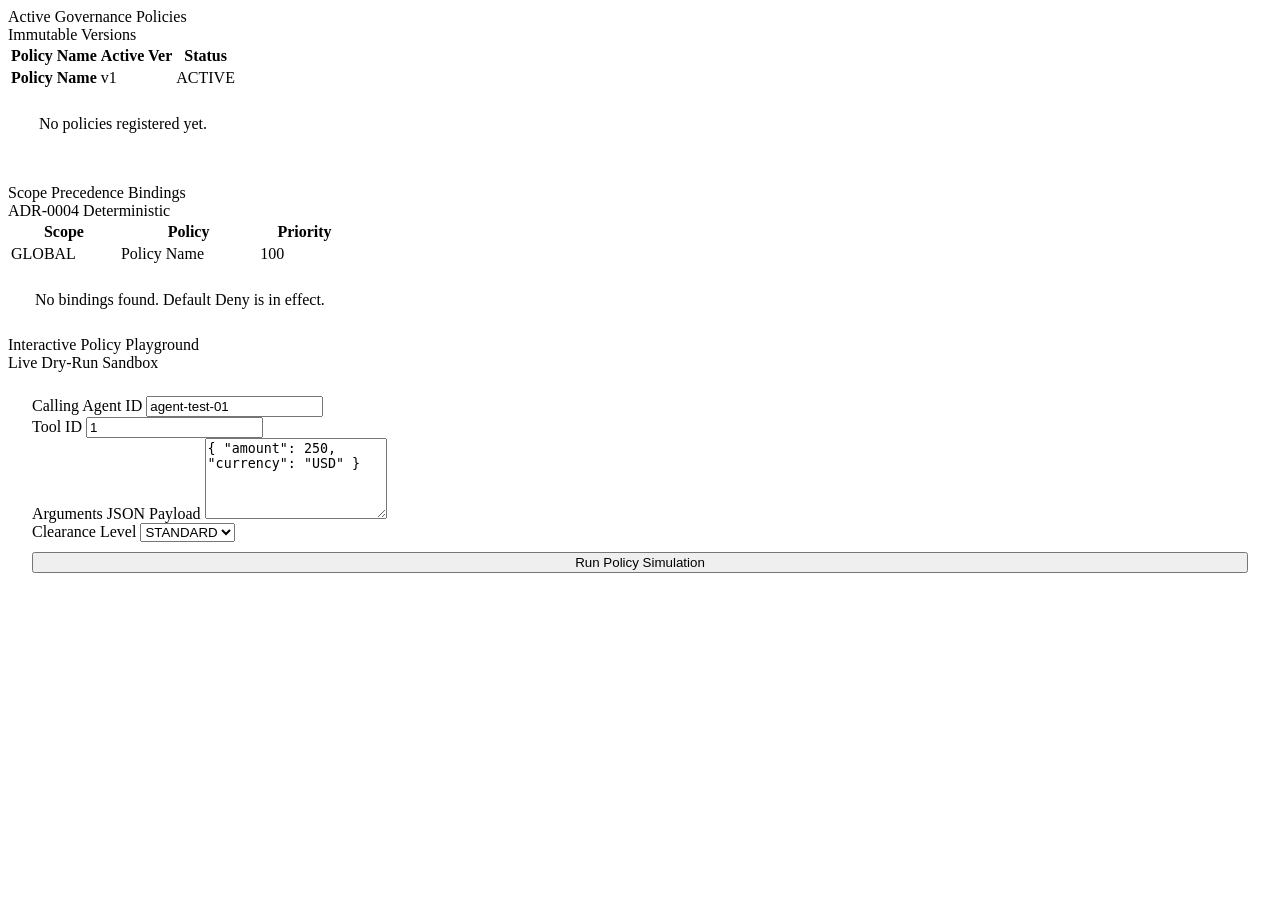
<file: src/main/resources/templates/policies.html>
<!DOCTYPE html>
<html xmlns:th="http://www.thymeleaf.org">
<head th:replace="~{fragments :: head('Policies & Playground')}"></head>
<body>

<aside th:replace="~{fragments :: sidebar(${activeNav})}"></aside>

<div class="main-wrapper">
    <header th:replace="~{fragments :: topbar('Policy Engine & Simulation Playground')}"></header>

    <main class="content-body">
        <div class="split-grid">
            <!-- Left Column: Active Policies & Bindings -->
            <div style="display: flex; flex-direction: column; gap: 24px;">
                <div class="panel">
                    <div class="panel-header">
                        <div class="panel-title">Active Governance Policies</div>
                        <span class="chip chip-indigo">Immutable Versions</span>
                    </div>
                    <div class="table-responsive">
                        <table class="data-table">
                            <thead>
                                <tr>
                                    <th>Policy Name</th>
                                    <th>Active Ver</th>
                                    <th>Status</th>
                                </tr>
                            </thead>
                            <tbody>
                                <tr th:each="pol : ${policies}">
                                    <td style="font-weight: 600; color: var(--text-main);" th:text="${pol.name}">Policy Name</td>
                                    <td class="mono" th:text="${pol.currentVersionId != null ? 'v' + pol.currentVersionId : 'None'}">v1</td>
                                    <td>
                                        <span class="chip chip-emerald" th:text="${pol.status}">ACTIVE</span>
                                    </td>
                                </tr>
                                <tr th:if="${#lists.isEmpty(policies)}">
                                    <td colspan="3" style="text-align: center; color: var(--text-muted); padding: 25px;">
                                        No policies registered yet.
                                    </td>
                                </tr>
                            </tbody>
                        </table>
                    </div>
                </div>

                <div class="panel">
                    <div class="panel-header">
                        <div class="panel-title">Scope Precedence Bindings</div>
                        <span class="chip chip-indigo">ADR-0004 Deterministic</span>
                    </div>
                    <div class="table-responsive">
                        <table class="data-table">
                            <thead>
                                <tr>
                                    <th>Scope</th>
                                    <th>Policy</th>
                                    <th>Priority</th>
                                </tr>
                            </thead>
                            <tbody>
                                <tr th:each="b : ${bindings}">
                                    <td>
                                        <span class="chip" 
                                              th:classappend="${b.scope != null && b.scope.name() == 'AGENT_TOOL' ? 'chip-rose' : (b.scope != null && b.scope.name() == 'TOOL' ? 'chip-amber' : (b.scope != null && b.scope.name() == 'AGENT' ? 'chip-indigo' : 'chip-emerald'))}"
                                              th:text="${b.scope != null ? b.scope : 'GLOBAL'}">GLOBAL</span>
                                    </td>
                                    <td th:text="${b.policy != null ? b.policy.name : '—'}">Policy Name</td>
                                    <td class="mono" th:text="${b.priority}">100</td>
                                </tr>
                                <tr th:if="${#lists.isEmpty(bindings)}">
                                    <td colspan="3" style="text-align: center; color: var(--text-muted); padding: 25px;">
                                        No bindings found. Default Deny is in effect.
                                    </td>
                                </tr>
                            </tbody>
                        </table>
                    </div>
                </div>
            </div>

            <!-- Right Column: Interactive Policy Playground -->
            <div class="panel">
                <div class="panel-header">
                    <div class="panel-title">Interactive Policy Playground</div>
                    <span class="chip chip-emerald">Live Dry-Run Sandbox</span>
                </div>
                <div style="padding: 24px;">
                    <form id="playgroundForm">
                        <div class="form-group">
                            <label class="form-label">Calling Agent ID</label>
                            <input type="text" id="pgAgentId" class="form-control" placeholder="e.g. agent-checkout-01" value="agent-test-01" required>
                        </div>
                        <div class="form-group">
                            <label class="form-label">Tool ID</label>
                            <input type="number" id="pgToolId" class="form-control" placeholder="e.g. 1" value="1" required>
                        </div>
                        <div class="form-group">
                            <label class="form-label">Arguments JSON Payload</label>
                            <textarea id="pgArguments" class="form-control" rows="5">{ "amount": 250, "currency": "USD" }</textarea>
                        </div>
                        <div class="form-group">
                            <label class="form-label">Clearance Level</label>
                            <select id="pgClearance" class="form-control">
                                <option value="STANDARD">STANDARD</option>
                                <option value="ELEVATED">ELEVATED</option>
                                <option value="ADMIN">ADMIN</option>
                            </select>
                        </div>
                        <button type="button" onclick="runSimulation()" class="btn btn-primary" style="width: 100%; margin-top: 10px;">
                            Run Policy Simulation
                        </button>
                    </form>

                    <!-- Simulation Result Display -->
                    <div id="simResult" style="margin-top: 24px; padding: 18px; border-radius: 8px; background: rgba(15, 23, 42, 0.6); border: 1px solid var(--border-subtle); display: none;">
                        <div style="font-size: 0.75rem; text-transform: uppercase; font-weight: 700; color: var(--text-muted); margin-bottom: 6px;">Evaluation Outcome</div>
                        <div id="simDecision" style="font-size: 1.3rem; font-weight: 700;">ALLOW</div>
                        <div id="simReason" style="font-size: 0.85rem; color: var(--text-secondary); margin-top: 4px;">Reason: Rule matched</div>
                        <div id="simVersion" class="mono" style="font-size: 0.75rem; color: var(--text-muted); margin-top: 8px;">Version ID: #1</div>
                    </div>
                </div>
            </div>
        </div>
    </main>
</div>

<script>
function runSimulation() {
    let agentId = document.getElementById('pgAgentId').value;
    let toolId = parseInt(document.getElementById('pgToolId').value, 10);
    let clearance = document.getElementById('pgClearance').value;
    let argsRaw = document.getElementById('pgArguments').value;
    
    let args = {};
    try {
        args = JSON.parse(argsRaw);
    } catch(e) {
        alert("Invalid arguments JSON");
        return;
    }

    let payload = {
        agentId: agentId,
        toolId: toolId,
        arguments: args,
        userId: "test-user-simulation",
        clearanceLevel: clearance,
        dryRun: true
    };

    fetch('/policies/playground/evaluate', {
        method: 'POST',
        headers: { 'Content-Type': 'application/json' },
        body: JSON.stringify(payload)
    })
    .then(r => r.json())
    .then(data => {
        let box = document.getElementById('simResult');
        let decEl = document.getElementById('simDecision');
        let reasEl = document.getElementById('simReason');
        let verEl = document.getElementById('simVersion');

        box.style.display = 'block';
        if (data.success && data.data) {
            let res = data.data;
            decEl.innerText = res.decision;
            if (res.decision === 'ALLOW') {
                decEl.style.color = 'var(--accent-emerald)';
            } else if (res.decision === 'DENY') {
                decEl.style.color = 'var(--accent-rose)';
            } else {
                decEl.style.color = 'var(--accent-amber)';
            }
            reasEl.innerText = "Decision Reason: " + (res.reason || "Default Deny policy applied");
            verEl.innerText = "Policy Version: " + (res.versionId ? "#" + res.versionId : "None");
        } else {
            decEl.innerText = "ERROR";
            decEl.style.color = 'var(--accent-rose)';
            reasEl.innerText = data.error ? data.error.message : "Simulation request failed";
        }
    })
    .catch(err => {
        alert("Network error: " + err);
    });
}
</script>

</body>
</html>
</file>
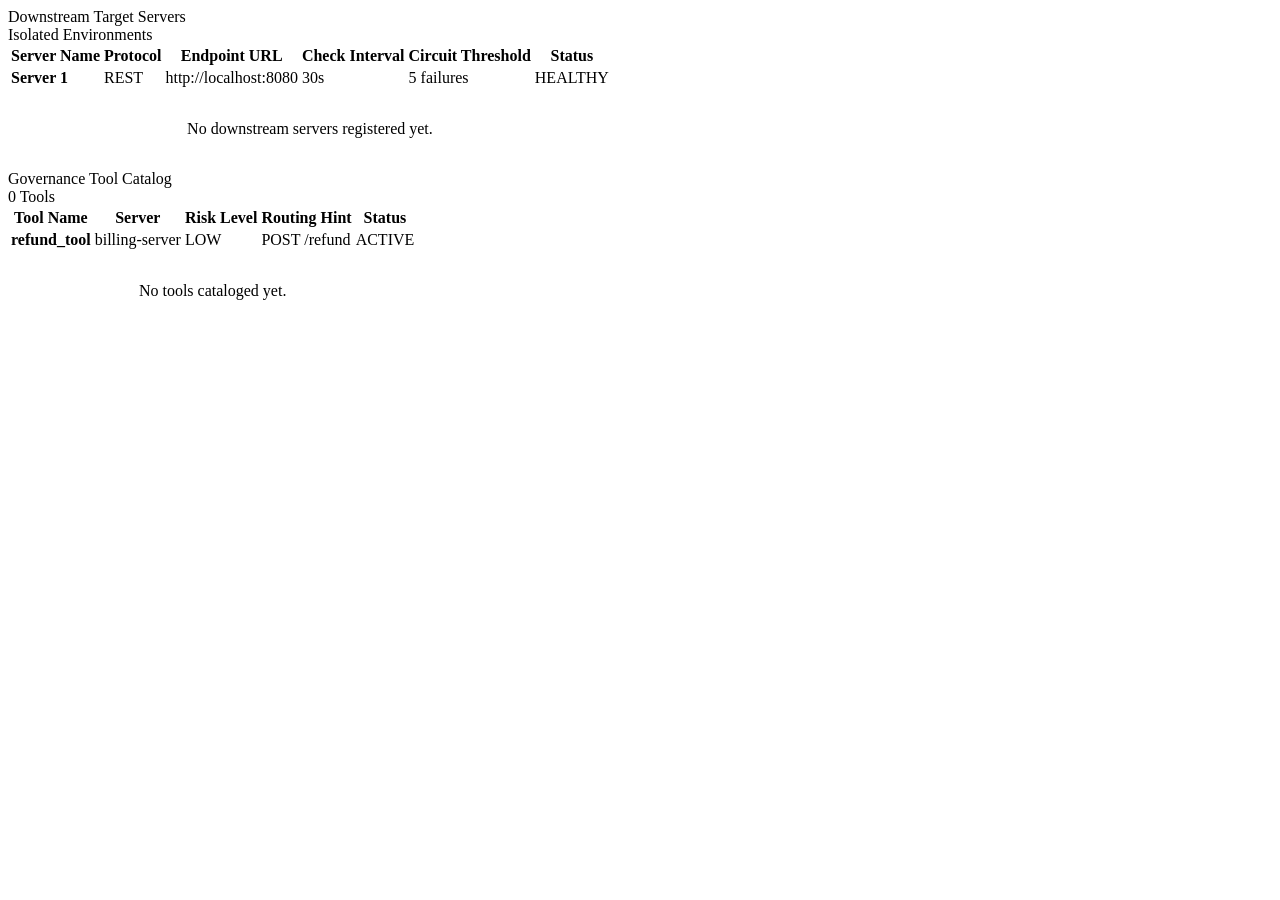
<file: src/main/resources/templates/tools.html>
<!DOCTYPE html>
<html xmlns:th="http://www.thymeleaf.org">
<head th:replace="~{fragments :: head('Tools & Downstream Servers')}"></head>
<body>

<aside th:replace="~{fragments :: sidebar(${activeNav})}"></aside>

<div class="main-wrapper">
    <header th:replace="~{fragments :: topbar('Tool & Downstream Server Registry')}"></header>

    <main class="content-body">
        <!-- Downstream Servers Panel -->
        <div class="panel">
            <div class="panel-header">
                <div class="panel-title">Downstream Target Servers</div>
                <span class="chip chip-indigo">Isolated Environments</span>
            </div>
            <div class="table-responsive">
                <table class="data-table">
                    <thead>
                        <tr>
                            <th>Server Name</th>
                            <th>Protocol</th>
                            <th>Endpoint URL</th>
                            <th>Check Interval</th>
                            <th>Circuit Threshold</th>
                            <th>Status</th>
                        </tr>
                    </thead>
                    <tbody>
                        <tr th:each="server : ${servers}">
                            <td class="mono" style="font-weight: 600; color: var(--text-main);" th:text="${server.name != null ? server.name : '—'}">Server 1</td>
                            <td>
                                <span class="chip" th:classappend="${server.type != null && server.type.name() == 'MCP' ? 'chip-emerald' : 'chip-indigo'}" th:text="${server.type != null ? server.type : 'REST'}">REST</span>
                            </td>
                            <td class="mono" th:text="${server.endpointUrl != null ? server.endpointUrl : '—'}">http://localhost:8080</td>
                            <td th:text="${server.healthCheckIntervalSec != null ? server.healthCheckIntervalSec + 's' : '—'}">30s</td>
                            <td th:text="${server.circuitOpenThreshold != null ? server.circuitOpenThreshold + ' failures' : '—'}">5 failures</td>
                            <td>
                                <span class="chip chip-emerald">HEALTHY</span>
                            </td>
                        </tr>
                        <tr th:if="${#lists.isEmpty(servers)}">
                            <td colspan="6" style="text-align: center; color: var(--text-muted); padding: 30px;">
                                No downstream servers registered yet.
                            </td>
                        </tr>
                    </tbody>
                </table>
            </div>
        </div>

        <!-- Tool Catalog Panel -->
        <div class="panel">
            <div class="panel-header">
                <div class="panel-title">Governance Tool Catalog</div>
                <span class="chip chip-indigo" th:text="${#lists.size(tools)} + ' Tools'">0 Tools</span>
            </div>
            <div class="table-responsive">
                <table class="data-table">
                    <thead>
                        <tr>
                            <th>Tool Name</th>
                            <th>Server</th>
                            <th>Risk Level</th>
                            <th>Routing Hint</th>
                            <th>Status</th>
                        </tr>
                    </thead>
                    <tbody>
                        <tr th:each="tool : ${tools}">
                            <td class="mono" style="font-weight: 600; color: var(--brand-primary);" th:text="${tool.name != null ? tool.name : '—'}">refund_tool</td>
                            <td th:text="${tool.server != null ? tool.server.name : '—'}">billing-server</td>
                            <td>
                                <span class="chip"
                                      th:classappend="${tool.riskLevel != null && (tool.riskLevel.name() == 'HIGH' || tool.riskLevel.name() == 'CRITICAL') ? 'chip-rose' : (tool.riskLevel != null && tool.riskLevel.name() == 'MEDIUM' ? 'chip-amber' : 'chip-emerald')}"
                                      th:text="${tool.riskLevel != null ? tool.riskLevel : 'LOW'}">LOW</span>
                            </td>
                            <td class="mono" th:text="${tool.routingHint != null ? tool.routingHint : '—'}">POST /refund</td>
                            <td>
                                <span class="chip"
                                      th:classappend="${tool.status != null && tool.status.name() == 'ACTIVE' ? 'chip-emerald' : (tool.status != null && tool.status.name() == 'DEPRECATED' ? 'chip-amber' : 'chip-rose')}"
                                      th:text="${tool.status != null ? tool.status : 'ACTIVE'}">ACTIVE</span>
                            </td>
                        </tr>
                        <tr th:if="${#lists.isEmpty(tools)}">
                            <td colspan="5" style="text-align: center; color: var(--text-muted); padding: 30px;">
                                No tools cataloged yet.
                            </td>
                        </tr>
                    </tbody>
                </table>
            </div>
        </div>
    </main>
</div>

</body>
</html>
</file>
